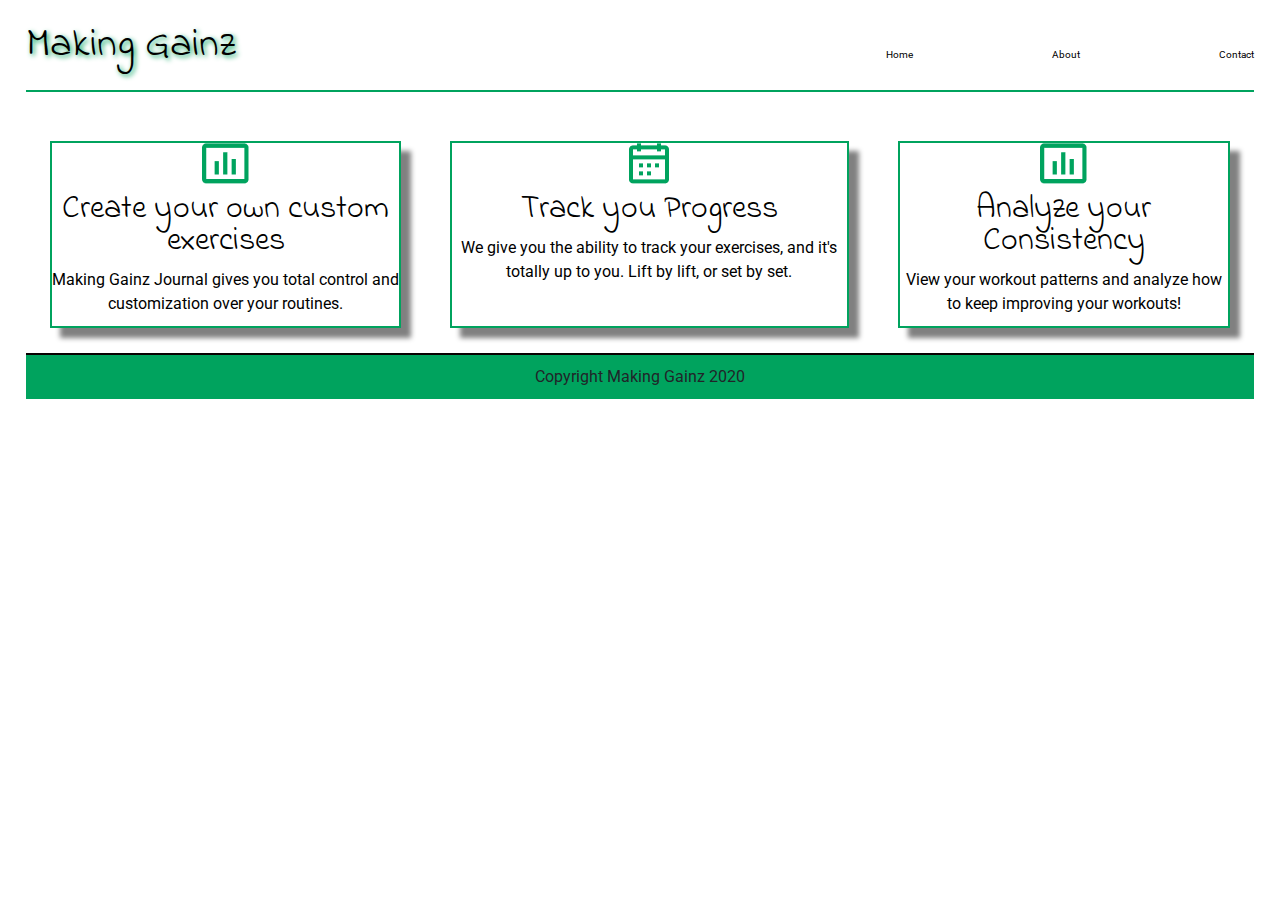
<file: about.html>
<html>
    <head>
        <meta charset="utf-8">
          
            <title>Making Gainz</title>
          
            <link href="https://fonts.googleapis.com/css?family=Indie+Flower|Roboto" rel="stylesheet">
            <link href="css/index.css" rel="stylesheet">
    </head>
    <body>
        <div class="top">
              
            <h1 class="gainz">Making Gainz</h1>
            
            <nav class="nav">
              <a href="index.html">Home</a>
              <a href="#">About</a>
              <a href="contact.html">Contact</a>
            </nav>
          </div> 
          <div class="things">
            <div class="sections">
              <img class="shake" src="img/graph.png" alt="calendar">
              
              <h2>Create your own custom exercises</h2>
              
              <p>Making Gainz Journal gives you total control and customization over your routines.</p>
            </div>
            <div class="sections">
              <img class="shake" src="img/calendar.png" alt="calendar">
              
              <h2>Track you Progress</h2>
              
              <p>We give you the ability to track your exercises, and it's totally up to you. Lift by lift, or set by set.</p>
            </div>
            <div class="sections">
              <img class="shake" src="img/graph.png" alt="graph">

              <h2>Analyze your Consistency</h2>

              <p>View your workout patterns and analyze how to keep improving your workouts!</p>
            </div>
          </div>
           <footer class="footer">
            <p>Copyright Making Gainz 2020</p>
           </footer>

    </body>

</html>
</file>
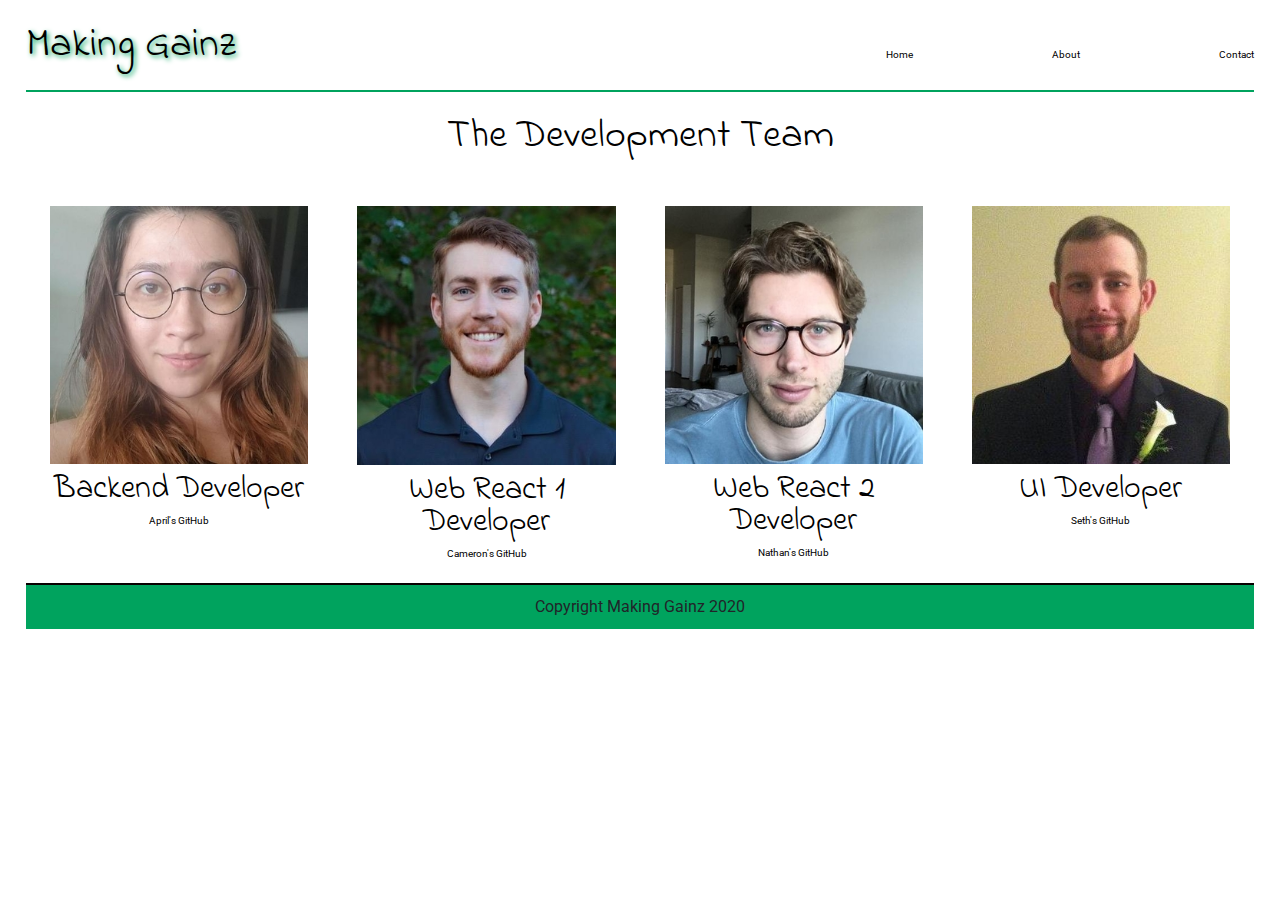
<file: contact.html>
<html>
    <head>
        <meta charset="utf-8">
          
            <title>Making Gainz</title>
          
            <link href="https://fonts.googleapis.com/css?family=Indie+Flower|Roboto" rel="stylesheet">
            <link href="css/index.css" rel="stylesheet">
    </head>
    <body>
        <div class="top">
              
            <h1 class="gainz">Making Gainz</h1>
            
            <nav class="nav">
              <a href="index.html">Home</a>
              <a href="about.html">About</a>
              <a href="#">Contact</a>
            </nav>
          </div> 

          <div>
            <h1 class="titleteam">The Development Team</h1>
            <div class="mainteam">
              <div class="team">
                <img src="img/img2/April.jpg" alt="april">
                <h2>Backend Developer</h2> 
                <a href=https://github.com/AMC-ai><btn>April's GitHub</a>
              </div>
              <div class="team">
                <img src="img/img2/Cameron.jpg" alt="cameron">
                <h2>Web React 1 Developer</h2>
                <a href=https://github.com/CAM603>Cameron's GitHub</a>
              </div>
              <div class="team">
                <img src="img/img2/Nathan.jpg" alt="nathan">
                <h2>Web React 2 Developer</h2>
                <a href=https://github.com/nathan-saygers>Nathan's GitHub</a>
              </div>
              <div class="team">
                <img src="img/img2/Seth.jpg" alt="seth">
                <h2>UI Developer</h2>
                <a href=https://github.com/SethC16>Seth's GitHub</a>
              </div>
            </div>
          </div>

          <footer class="footer">
            <p>Copyright Making Gainz 2020</p>
           </footer>
    </body>
</html>
</file>
<file: css/index.css>
/* http://meyerweb.com/eric/tools/css/reset/ 
   v2.0 | 20110126
   License: none (public domain)
*/
html,
body,
div,
span,
applet,
object,
iframe,
h1,
h2,
h3,
h4,
h5,
h6,
p,
blockquote,
pre,
a,
abbr,
acronym,
address,
big,
cite,
code,
del,
dfn,
em,
img,
ins,
kbd,
q,
s,
samp,
small,
strike,
strong,
sub,
sup,
tt,
var,
b,
u,
i,
center,
dl,
dt,
dd,
ol,
ul,
li,
fieldset,
form,
label,
legend,
table,
caption,
tbody,
tfoot,
thead,
tr,
th,
td,
article,
aside,
canvas,
details,
embed,
figure,
figcaption,
footer,
header,
hgroup,
menu,
nav,
output,
ruby,
section,
summary,
time,
mark,
audio,
video {
  margin: 0;
  padding: 0;
  border: 0;
  font-size: 100%;
  font: inherit;
  vertical-align: baseline;
}
/* HTML5 display-role reset for older browsers */
article,
aside,
details,
figcaption,
figure,
footer,
header,
hgroup,
menu,
nav,
section {
  display: block;
}
body {
  line-height: 1;
}
ol,
ul {
  list-style: none;
}
blockquote,
q {
  quotes: none;
}
blockquote:before,
blockquote:after,
q:before,
q:after {
  content: '';
  content: none;
}
table {
  border-collapse: collapse;
  border-spacing: 0;
}
* {
  box-sizing: border-box;
}
html {
  font-size: 62.5%;
  margin: 2%;
}
html,
body {
  font-family: 'Roboto', sans-serif;
}
h1,
h2,
h3,
h4,
h5 {
  font-family: 'Indie Flower', cursive;
}
h1 {
  font-size: 4rem;
}
h2 {
  font-size: 3.2rem;
  padding-bottom: 10px;
  padding-top: 10px;
}
h4 {
  font-size: 2.5rem;
  padding-bottom: 10px;
}
p {
  line-height: 1.5;
  font-size: 1.6rem;
  padding-bottom: 10px;
}
img {
  max-width: 100%;
  height: auto;
}
.container {
  max-width: 800px;
  width: 100%;
  margin: 0 auto;
}
.top {
  padding-bottom: 2%;
  border-bottom: 2px solid #00A35E;
  display: flex;
  justify-content: space-between;
}
@media (max-width: 500px) {
  .top {
    flex-direction: column;
    justify-content: space-evenly;
  }
}
.top .gainz {
  text-shadow: 2px 2px 5px #00A35E;
}
@media (max-width: 500px) {
  .top .gainz {
    text-align: center;
    margin-bottom: 2%;
    text-shadow: 2px 2px 5px #00A35E;
  }
}
.top .nav {
  display: flex;
  justify-content: space-between;
  width: 30%;
  padding-top: 2%;
}
@media (max-width: 500px) {
  .top .nav {
    display: flex;
    justify-content: space-between;
    width: 100%;
  }
}
.top .nav a {
  text-decoration: none;
  color: inherit;
}
.footer {
  width: 100%;
  border-top: 2px solid #080101;
  background: #00A35E;
}
.footer p {
  text-align: center;
  color: #212529;
  font-size: 1.6rem;
  padding: 10px;
}
.mission {
  text-align: center;
  margin-bottom: 3%;
}
.btn {
  display: block;
  background-color: #00a35e;
  margin: 0 auto;
  cursor: pointer;
  width: 200px;
  height: 35px;
  font-size: 2rem;
  border-radius: 10px;
  color: black;
  text-align: center;
  align-items: center;
  padding-top: 1%;
}
.btn a {
  text-decoration: none;
  color: inherit;
}
.btn:hover {
  background-color: black;
  color: #00a35e;
}
@media (max-width: 500px) {
  .btn {
    width: 80%;
  }
}
.things {
  display: flex;
  justify-content: center;
  justify-content: space-between;
  text-align: center;
  margin-top: 2%;
}
@media (max-width: 500px) {
  .things {
    display: flex;
    flex-direction: column;
  }
}
.sections {
  border: 2px solid #00A35E;
  text-align: center;
  position: relative;
  margin: 2%;
  margin-bottom: 2%;
  box-shadow: 10px 10px 5px grey;
}
.titleteam {
  text-align: center;
  margin: 2%;
}
.mainteam {
  display: flex;
  justify-content: space-between;
}
@media (max-width: 800px) {
  .mainteam {
    display: flex;
    flex-direction: column;
    align-items: center;
    width: 100%;
    margin: 0;
  }
}
@media (max-width: 500px) {
  .mainteam {
    display: flex;
    flex-direction: column;
  }
}
.mainteam .team {
  text-align: center;
  margin: 2%;
}
.mainteam .team a {
  text-decoration: none;
  color: inherit;
}
.shake:hover {
  animation: shake 0.5s;
  animation-iteration-count: 1s;
}
@keyframes shake {
  0% {
    transform: translate(1px, 1px) rotate(0deg);
  }
  10% {
    transform: translate(-1px, -2px) rotate(-1deg);
  }
  20% {
    transform: translate(-3px, 0px) rotate(1deg);
  }
  30% {
    transform: translate(3px, 2px) rotate(0deg);
  }
  40% {
    transform: translate(1px, -1px) rotate(1deg);
  }
  50% {
    transform: translate(-1px, 2px) rotate(-1deg);
  }
  60% {
    transform: translate(-3px, 1px) rotate(0deg);
  }
  70% {
    transform: translate(3px, 1px) rotate(-1deg);
  }
  80% {
    transform: translate(-1px, -1px) rotate(1deg);
  }
  90% {
    transform: translate(1px, 2px) rotate(0deg);
  }
  100% {
    transform: translate(1px, -2px) rotate(-1deg);
  }
}
</file>
